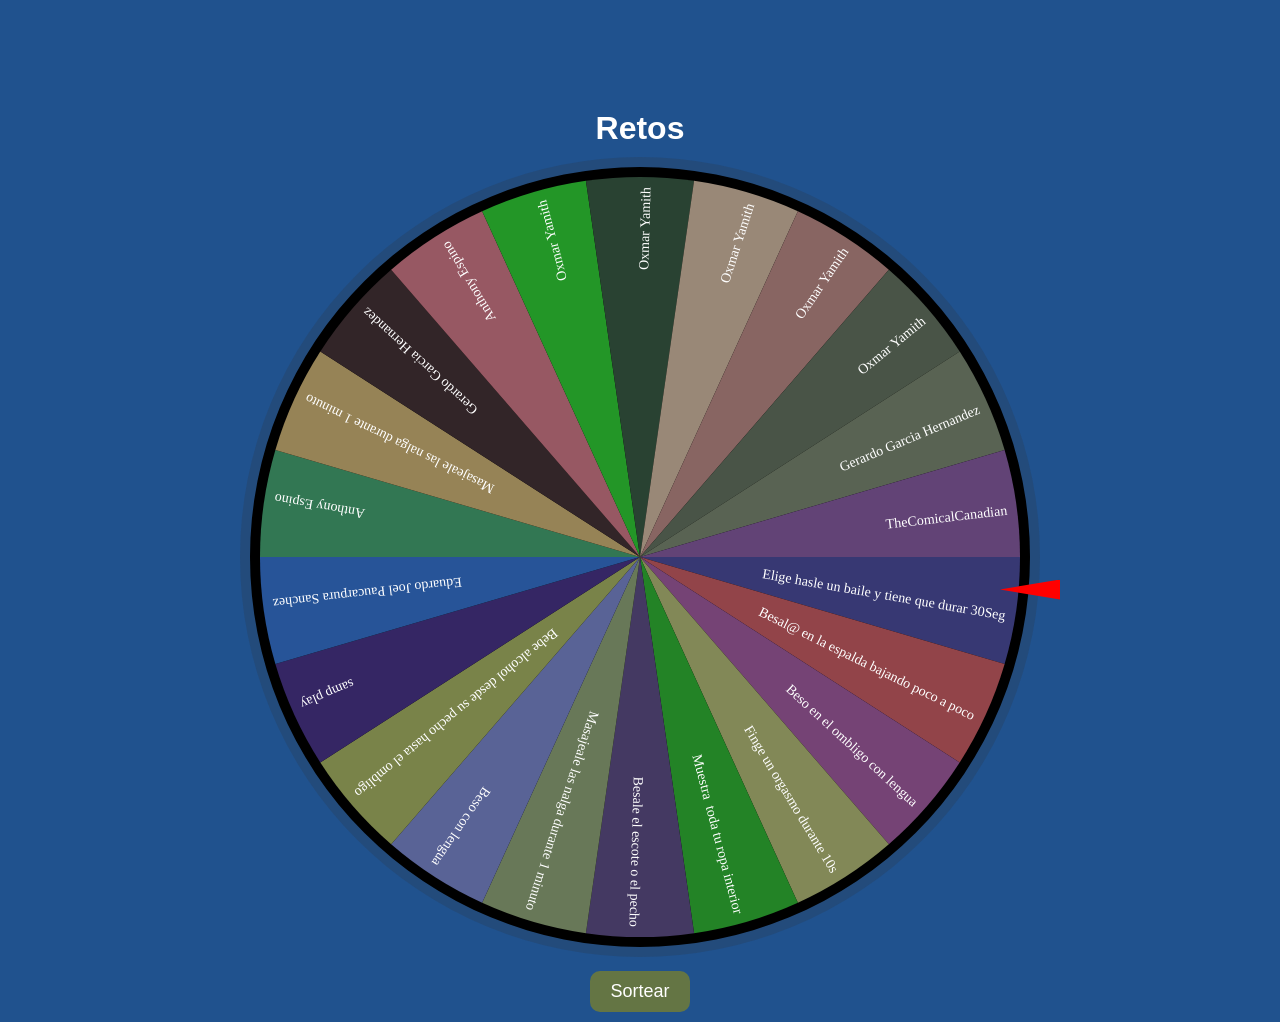
<file: ruleta.html>
<!DOCTYPE html>
<html>
<head>
	<title>Sorteo</title>
	<link rel="stylesheet" type="text/css" href="ruleta.css">
</head>
<body>
	<div class="contenedor">
		<h1>Retos</h1>
		<div class="concursantes">
			<canvas id="idcanvas" width="800" height="800"></canvas>
			<br>
			<button onclick="sortear()"><span id="idestado">Sortear</span></button>
			<div class="mark-winner"></div>
		</div>
	</div>
	<script type="text/javascript">
		const array_concursantes=
		[
			//'kamila Villablanca'-GANADORA
			'Elige hasle un baile y tiene que durar 30Seg'
			,'Besal@ en la espalda bajando poco a poco'
			,'Beso en el ombligo con lengua'
			,'Finge un orgasmo durante 10s'
			,'Muestra  toda tu ropa interior'
			,'Besale el escote o el pecho'
			,'Masajeale las nalga durante 1 minuto'
			,'Beso con lengua'
			,'Bebe alcohol desde su pecho hasta el ombligo'
			,'samp play'
			,'Eduardo Joel Paucarpura Sanchez'
			,'Anthony Espino'
			,'Masajeale las nalga durante 1 minuto'
			,'Gerardo Garcia Hernandez'
			,'Anthony Espino'
			,'Oxmar Yamith'
			,'Oxmar Yamith'
			,'Oxmar Yamith'
			,'Oxmar Yamith'
			,'Oxmar Yamith'
			,'Gerardo Garcia Hernandez'
			,'TheComicalCanadian'
		];

		let canvas=document.getElementById("idcanvas");
		let context=canvas.getContext("2d");
		let center=canvas.width/2;

		context.beginPath();
		context.moveTo(center,center);
		context.arc(center,center,center,0, 2*Math.PI);
		context.lineTo(center,center);
		context.fillStyle ='#33333333';
		context.fill();

		context.beginPath();
		context.moveTo(center,center);
		context.arc(center,center,center-10,0, 2*Math.PI);
		context.lineTo(center,center);
		context.fillStyle ='black';
		context.fill();

		for (var i = 0; i < array_concursantes.length; i++) {
			context.beginPath();
			context.moveTo(center,center);
			context.arc(center,center,center-20,i*2*Math.PI/array_concursantes.length, (i+1)*2*Math.PI/array_concursantes.length);
			context.lineTo(center,center);
			context.fillStyle =random_color();
			context.fill();

			context.save();
			context.translate(center, center);
			context.rotate(3*2*Math.PI/(5*array_concursantes.length)+i*2*Math.PI/array_concursantes.length);
			context.translate(-center, -center);
			context.font = "14px Comic Sans MS";
			context.textAlign = "right";
			context.fillStyle = "white";
			context.fillText(array_concursantes[i], canvas.width-30, center);
			context.restore();
		}

		let pos_ini=0;
		let clic=0;
		let movement;
		function sortear(){
			if (clic==0) {
				let canvas=document.getElementById("idcanvas");
				movement=setInterval(function(){
					pos_ini+=10;
					canvas.style.transform='rotate('+pos_ini+'deg)';
				},10);
				clic=1;
				document.getElementById("idestado").innerHTML="Detener";
			}else{
				clearInterval(movement);
				clic=0;
				document.getElementById("idestado").innerHTML="Sortear";
			}
		}

		function random_color(){
			let ar_digit=['2','3','4','5','6','7','8','9'];
			let color='';
			let i=0;
			while(i<6){
				let pos=Math.round(Math.random()*(ar_digit.length-1));
				color=color+''+ar_digit[pos];
				i++;
			}
			return '#'+color;
		}
	</script>
</body>
</html>
</file>
<file: ruleta.css>
*{
	margin: 0;
	padding: 0;
}
body{
	background: #144888f1;
	width: 100%;
	height: 100vh;
}
.contenedor{
	padding: 10px;
	width: 1200px;
	max-width: calc(100% - 10px);
	margin: auto;
	margin-top: 100px;
	color: #fff;
	font-family: sans-serif;
}
.concursantes{
	margin-top: 20px;
	text-align: center;
	margin: auto;
	position: relative;
}
h1{
	text-align: center;
}
canvas{
	margin-top: 10px;
	position: relative;
	z-index: 1;
}
button{
	position: relative;
	padding: 10px 20px;
	font-size: 18px;
	background: #9e94068a;
	color: #fff;
	border-style: none;
	z-index: 10;
	cursor: pointer;
	margin-top: 10px;
    border-radius: 10px;
	
}
.mark-winner{
	position: absolute;
	clip-path: polygon(0 10px,60px 0,60px 20px);
	background: red;
	width: 60px;
	height: 20px;
	top: 50%;
	right: 15%;
	z-index: 10;
	box-shadow: 0 0 3px #33333399;
}

@media (max-width:500px){

	.mark-winner{
		position: absolute;
		clip-path: polygon(0 10px,60px 0,60px 20px);
		background: red;
		width: 80px;
		height: 20px;
		top: 50%;
		right: 0;
		z-index: 10;
		box-shadow: 0 0 3px #33333399;
	}
}
</file>
